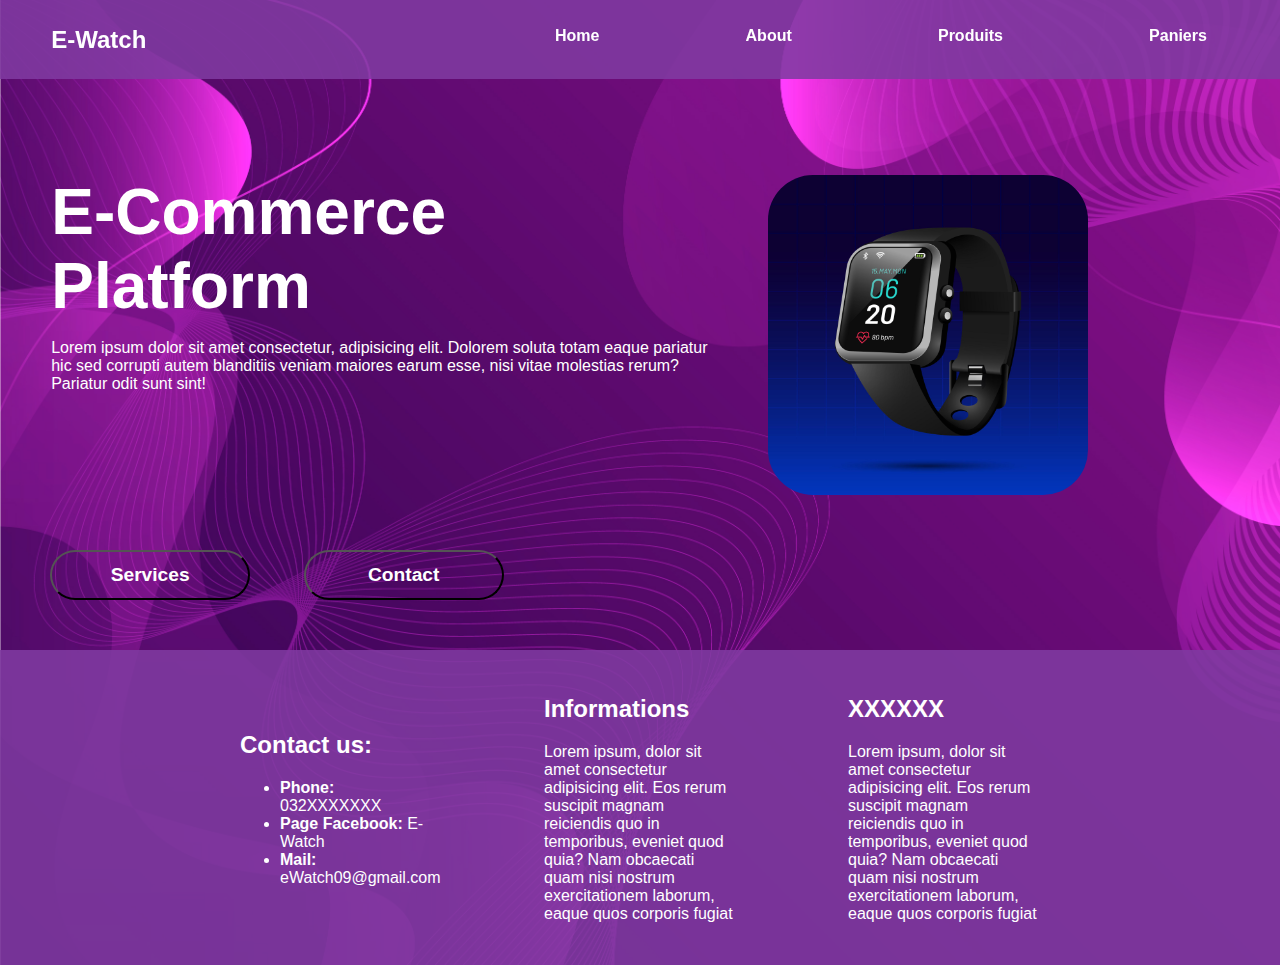
<file: index.html>
<!DOCTYPE html>
<html lang="en">
<head>
    <meta charset="UTF-8">
    <meta name="viewport" content="width=device-width, initial-scale=1.0">
    <link rel="stylesheet" href="./style.css">
    <title>e-watch</title>
</head>
<body>
    <header>
        <nav>
            <h2 class="logo">E-Watch</h2>
            <a href="./index.html" class="l1"><button>Home</button></a>
            <a href="./asset/html/about.html" class="l2"><button>About</button></a>
            <a href="./asset/html/service.html" class="l3"><button>Produits</button></a>
            <a href="./asset/html/Panier.html" class="l4"><button>Paniers</button></a>
            <button id="menu">...</button>
        </nav>
        <div id="navMenu"></div>
    </header>
    <main>
        <div class="flex">
            <div class="gauche">
                <h1>E-Commerce</h1>
                <h1>Platform</h1>
                <p>
                    Lorem ipsum dolor sit amet consectetur, adipisicing elit. Dolorem soluta totam eaque pariatur hic sed corrupti autem blanditiis veniam maiores earum esse, nisi vitae molestias rerum? Pariatur odit sunt sint!
                </p>
            </div>
            <div class="droite">
                <img src="./asset/img/3794066.jpg" alt="">
            </div>
        </div>
        <div class="button">
            <a href="./asset/html/service.html"><button>Services</button></a>
            <a href="./asset/html/Contact.html"><button>Contact</button></a>
        </div>
    </main>
    <footer>
        <div class="contactf">
            <h2>Contact us:</h2>
            <ul>
                <li><strong>Phone:</strong>  032XXXXXXX</li>
                <li><strong>Page Facebook:</strong>  E-Watch</li>
                <li><strong>Mail:</strong>  eWatch09@gmail.com</li>
            </ul>
        </div>
        <div class="f2">
            <h2>Informations</h2>
            <p>Lorem ipsum, dolor sit amet consectetur adipisicing elit. Eos rerum suscipit magnam reiciendis quo in temporibus, eveniet quod quia? Nam obcaecati quam nisi nostrum exercitationem laborum, eaque quos corporis fugiat</p>
        </div>
        <div class="f3">
            <h2>XXXXXX</h2>
            <p>Lorem ipsum, dolor sit amet consectetur adipisicing elit. Eos rerum suscipit magnam reiciendis quo in temporibus, eveniet quod quia? Nam obcaecati quam nisi nostrum exercitationem laborum, eaque quos corporis fugiat</p>
        </div>
</footer>
    <script src="./asset/js/menuscript.js"></script>
</body>
</html>
</file>
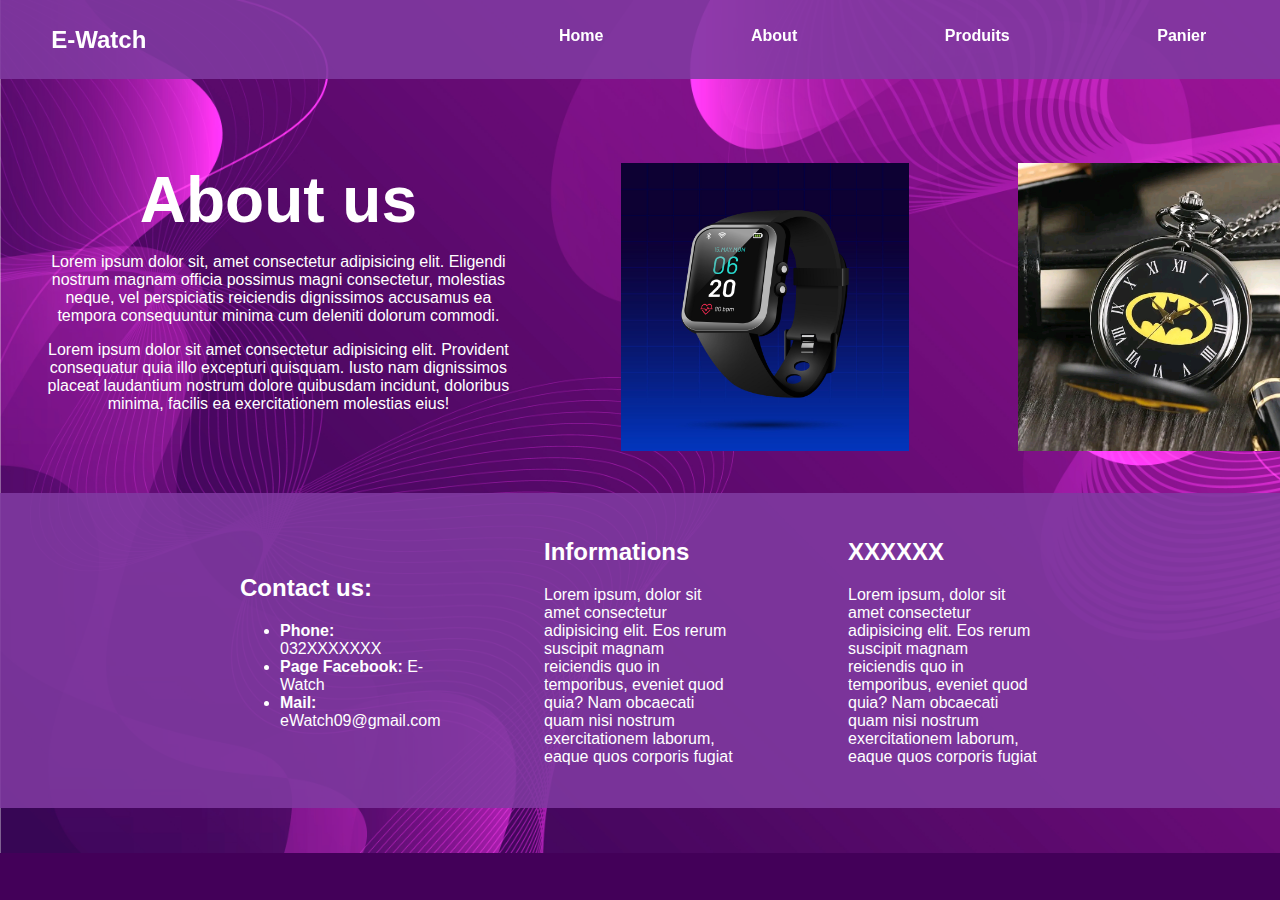
<file: asset/html/about.html>
<!DOCTYPE html>
<html lang="en">
<head>
    <meta charset="UTF-8">
    <meta name="viewport" content="width=device-width, initial-scale=1.0">
    <link rel="stylesheet" href="./../../style.css">
    <title>e-watch</title>
</head>
<body>
    <header>
        <nav>
            <h2 class="logo">E-Watch</h2>
            <a href="./../../index.html" class="l1"><button>Home</button></a>
            <a href="./about.html" class="l2"><button>About</button></a>
            <a href="./service.html" class="l3"><button>Produits</button></a>
            <a href="./Panier.html" class="l4"><button>Panier</button></a>
            <button id="menu">...</button>
        </nav>
        <div id="navMenu"></div>
    </header>
    <main>
        <div class="aboutContent">
            <div class="about">
                <h1>About us</h1>
                <p>Lorem ipsum dolor sit, amet consectetur adipisicing elit. Eligendi nostrum magnam officia possimus magni consectetur, molestias neque, vel perspiciatis reiciendis dignissimos accusamus ea tempora consequuntur minima cum deleniti dolorum commodi.</p>
                <p>Lorem ipsum dolor sit amet consectetur adipisicing elit. Provident consequatur quia illo excepturi quisquam. Iusto nam dignissimos placeat laudantium nostrum dolore quibusdam incidunt, doloribus minima, facilis ea exercitationem molestias eius!</p>
            </div>
            <div class="imgAbout">
                <img src="./../img/3794066.jpg" alt="">
            </div>
            <div class="imgAbout2">
                <img src="./../img/FB_IMG_17160621782843329.jpg" alt="">
            </div>
        </div>
    </main>
    <footer>
        <div class="contactf">
            <h2>Contact us:</h2>
            <ul>
                <li><strong>Phone:</strong>  032XXXXXXX</li>
                <li><strong>Page Facebook:</strong>  E-Watch</li>
                <li><strong>Mail:</strong>  eWatch09@gmail.com</li>
            </ul>
        </div>
        <div class="f2">
            <h2>Informations</h2>
            <p>Lorem ipsum, dolor sit amet consectetur adipisicing elit. Eos rerum suscipit magnam reiciendis quo in temporibus, eveniet quod quia? Nam obcaecati quam nisi nostrum exercitationem laborum, eaque quos corporis fugiat</p>
        </div>
        <div class="f3">
            <h2>XXXXXX</h2>
            <p>Lorem ipsum, dolor sit amet consectetur adipisicing elit. Eos rerum suscipit magnam reiciendis quo in temporibus, eveniet quod quia? Nam obcaecati quam nisi nostrum exercitationem laborum, eaque quos corporis fugiat</p>
        </div>
</footer>
    <script src="./../js/menu2script.js"></script>
</body>
</html>
</file>
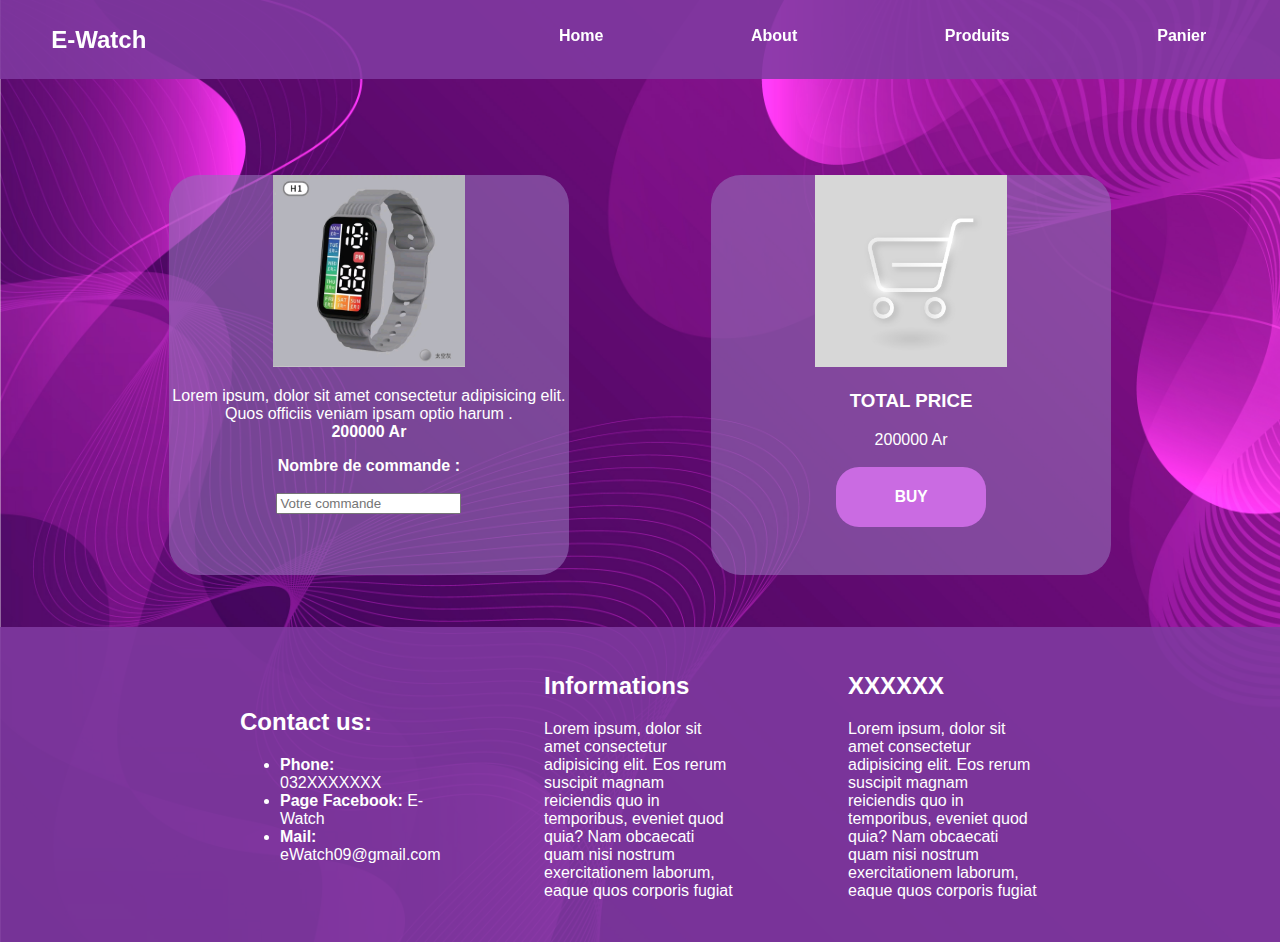
<file: asset/html/Panier.html>
<!DOCTYPE html>
<html lang="en">
<head>
    <meta charset="UTF-8">
    <meta name="viewport" content="width=device-width, initial-scale=1.0">
    <link rel="stylesheet" href="./../../style.css">
    <title>e-watch</title>
</head>
<body>
    <header>
        <nav>
            <h2 class="logo">E-Watch</h2>
            <a href="./../../index.html" class="l1"><button>Home</button></a>
            <a href="./about.html" class="l2"><button>About</button></a>
            <a href="./service.html" class="l3"><button>Produits</button></a>
            <a href="./Panier.html" class="l4"><button>Panier</button></a>
            <button id="menu">...</button>
        </nav>
        <div id="navMenu"></div>
    </header>
    <main>
        <div class="Panier-Container">
           <section class="info">
                <div class="produits">
                        <div class="img">
                            <img src="./../img/FB_IMG_17160621663288469.jpg" alt="">
                        </div>
                        <p>Lorem ipsum, dolor sit amet consectetur adipisicing elit. Quos officiis veniam ipsam optio harum .</br> <strong id="priceP">200000 Ar </strong></p>
                </div>
                <div class="commande">
                    <label for="commande"><strong>Nombre de commande :</strong></label></br></br>
                    <input type="number" placeholder="Votre commande" name="commande" id="commande">
                </div>
           </section>
           <section class="Buy">
                <div id="image-Panier">
                    <img src="./../img/rm373batch12-016.jpg" alt="">
                </div>
                <div id="P">
                    <h3>TOTAL PRICE</h3>
                    <div id="total-price">200000 Ar</div>
                </div>
                <br>
                <div class="buybtn">
                    <a href="#"><button><h3>BUY</h3></button></a>
                </div>
           </section>
        </div>
    </main>
    <footer>
            <div class="contactf">
                <h2>Contact us:</h2>
                <ul>
                    <li><strong>Phone:</strong>  032XXXXXXX</li>
                    <li><strong>Page Facebook:</strong>  E-Watch</li>
                    <li><strong>Mail:</strong>  eWatch09@gmail.com</li>
                </ul>
            </div>
           
        </div>
        <div class="f2">
            <h2>Informations</h2>
            <p>Lorem ipsum, dolor sit amet consectetur adipisicing elit. Eos rerum suscipit magnam reiciendis quo in temporibus, eveniet quod quia? Nam obcaecati quam nisi nostrum exercitationem laborum, eaque quos corporis fugiat</p>
        </div>
        <div class="f3">
            <h2>XXXXXX</h2>
            <p>Lorem ipsum, dolor sit amet consectetur adipisicing elit. Eos rerum suscipit magnam reiciendis quo in temporibus, eveniet quod quia? Nam obcaecati quam nisi nostrum exercitationem laborum, eaque quos corporis fugiat</p>
        </div>
    </footer>
    <script src="./../js/menu2script.js"></script>
</body>
</html>
</file>
<file: style.css>
body {
    margin: 0%;
    padding: 0%;
    font-family: Verdana, Geneva, Tahoma, sans-serif;
    background-color: #430059;
    background-image: url(./asset/img/3309577.jpg);
    background-repeat: no-repeat;
    background-size: cover;
    position: relative;
}

header {
    padding-top: 2%;
    padding-bottom: 2%;
    padding-left: 4%;
    background-color: rgba(128, 58, 160, 0.877);
    position: sticky;
    top: 0;
}

nav {
    display: grid;
    grid-template-columns: repeat(1fr, 13);



}

nav button {
    border: none;
    background-color: rgba(128, 58, 160, 0);
    color: white;
    font-size: medium;
    font-weight: bolder;
}

button:hover {
    text-decoration: underline;
}

.logo {
    grid-column: 1/3;
    margin: 0;
    color: white;
}

.l1 {
    grid-column: 7/8;
}

.l2 {
    grid-column: 9/10;
}

.l3 {
    grid-column: 11/12;
}

.l4 {
    grid-column: 13/13;
}

#menu {
    display: none;
}

main {
    padding-top: 5vh;
    color: white;
}

.flex {
    display: flex;
    flex-direction: row;
    flex-wrap: wrap;
}

.gauche {
    width: 52vw;
    padding: 4%;
}

.droite {
    width: 40vw;
    justify-content: center;
    align-items: center;
    padding-top: 4%;
}

.droite img {
    width: 20em;
    border-radius: 45px;
}

h1 {
    font-size: 4em;
    margin: 0;
}

.button {
    padding: 2%;
}

.button button {
    border: 1;
    border-radius: 35px;
    width: 200px;
    height: 50px;
    margin: 2%;
    background-color: rgba(137, 43, 226, 0);
    color: white;
    font-size: larger;
    font-weight: bolder;
}

.button button:hover {
    border: 1;
    border-radius: 35px;
    width: 200px;
    height: 50px;
    margin: 2%;
    background-color: rgb(252, 252, 252);
    color: rgba(128, 58, 160, 0.959);
    font-size: larger;
    font-weight: bolder;
}

.aboutContent {
    display: flex;
    flex-direction: row;
    flex-wrap: wrap;
}

.about {
    width: 30em;
    text-align: center;
    padding: 3%;
    margin-right: 2vw;
}

.imgAbout {
    padding: 3%;
    width: 20em;
}

.imgAbout img {
    width: 18em;
}

.imgAbout2 {
    padding: 3%;
    width: 10em;
}

.imgAbout2 img {
    width: 18em;
}

.Panier-Container {
    display: flex;
    flex-direction: row;
    flex-wrap: wrap;
    gap: 3em;
    padding: 4vw;
    justify-content: center;
    align-content: center;
    align-items: center;
}
.info {
    width: 25em;
    height: 25em;
    text-align: center;
    border-radius: 30px;
    background-color: rgba(150, 113, 184, 0.596);
    margin-right: 8%;
}
.Buy {
    width: 25em;
    height: 25em;
    text-align: center;
    border-radius: 30px;
    background-color: rgba(150, 113, 184, 0.596);
}

.buybtn button {
    width: 150px;
    height: 60px;
    border: none;
    border-radius: 23px;
    background-color: #ca6be2;
    color: white;
}

.buybtn button:hover {
    width: 155px;
    height: 65px;
    border: none;
    border-radius: 23px;
    background-color: white;
    color: #ca6be2;
}

.info .produits .img img {
    width: 12em;
}

.Buy #image-Panier img {
    width: 12em;
}

footer {
    display: flex;
    flex-direction: row;
    flex-wrap: wrap;
    color: white;
    background-color: rgba(128, 58, 160, 0.877);
    padding: 2%;
    gap: 7em;
    justify-content: center;
    align-items: center;
}

.contactf {
    width: 12em;
}

.f2 {
    width: 12em;
}

.f3 {
    width: 12em;
}

@media only screen and (max-width: 1200px) {
    .imgAbout2 {
        display: none;
    }
}

@media only screen and (max-width: 809px) {
    .droite {
        display: none;
    }
}

@media only screen and (max-width: 567px) {
    .logo {
        grid-column: 1/3;
        margin: 0;
    }

    .l1 {
        grid-column: 7/8;
        display: none;
    }

    .l2 {
        grid-column: 9/10;
        display: none;
    }

    .l3 {
        grid-column: 11/12;
        display: none;
    }

    .l4 {
        grid-column: 13/13;
        display: none;
    }

    #menu {
        grid-column: 13/13;
        display: inline;
        font-size: larger;
        font-weight: bolder;
    }

    #navMenu {
        display: grid;
        grid-template-columns: repeat(1fr, 13);
        margin: 0%;
    }

    #navMenu .navbar {
        grid-column: 13/14;
        background-color: rgba(255, 255, 255, 0.726);
        padding: 12%;
        width: max-content;
    }

    #navMenu .navbar a {
        text-decoration: none;
        color: rgba(128, 58, 160, 0.959);
    }

    #navMenu .navbar a:hover {
        text-decoration: none;
        color: white;
        background-color: rgba(128, 58, 160, 0.959);
    }

    .gauche {
        width: 70vw;
        padding: 4%;
    }

    .gauche h1 {
        font-size: 50px;
    }

    .droite {
        display: none;
    }

    .contact {
        padding: 4%;
    }

    .about {
        width: 80vw;
        text-align: center;
        padding: 3%;
        text-align: left;
    }

    footer {
        display: flex;
        flex-direction: row;
        flex-wrap: wrap;
        color: white;
        background-color: rgba(128, 58, 160, 0.877);
        padding: 1%;
    }

    .contactf {
        background-color: #43005900;
    }
}
</file>
